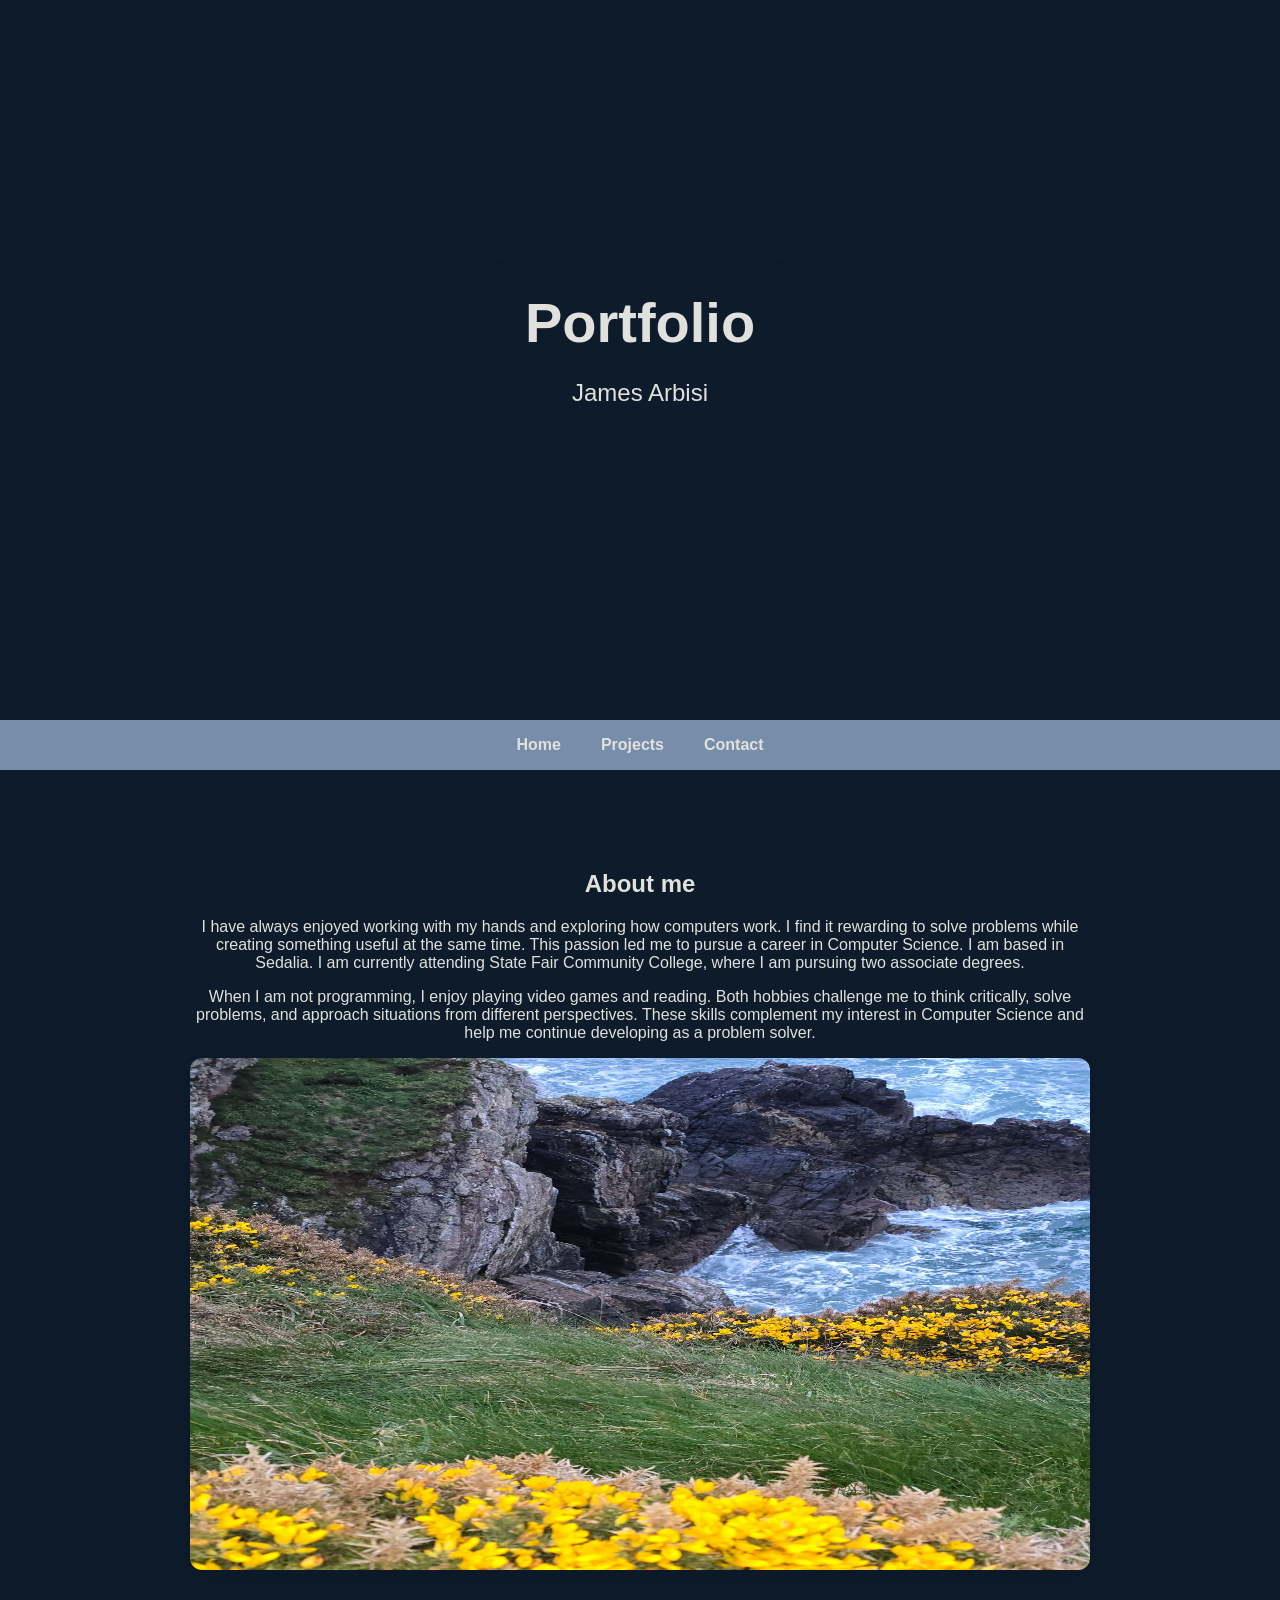
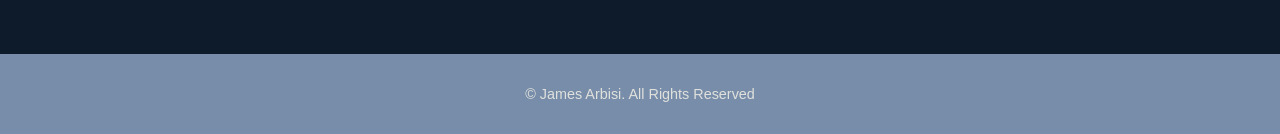
<file: Portfolio/index.html>
<!doctype html>
<html lang="en">
<head>
    <meta charset="utf-8">
    <meta http-equiv="refresh" content="0; url=html/index.html">
    <title>Portfolio</title>
</head>
<body>
    <a href="html/index.html">View Portfolio</a>
</body>
</html>
</file>
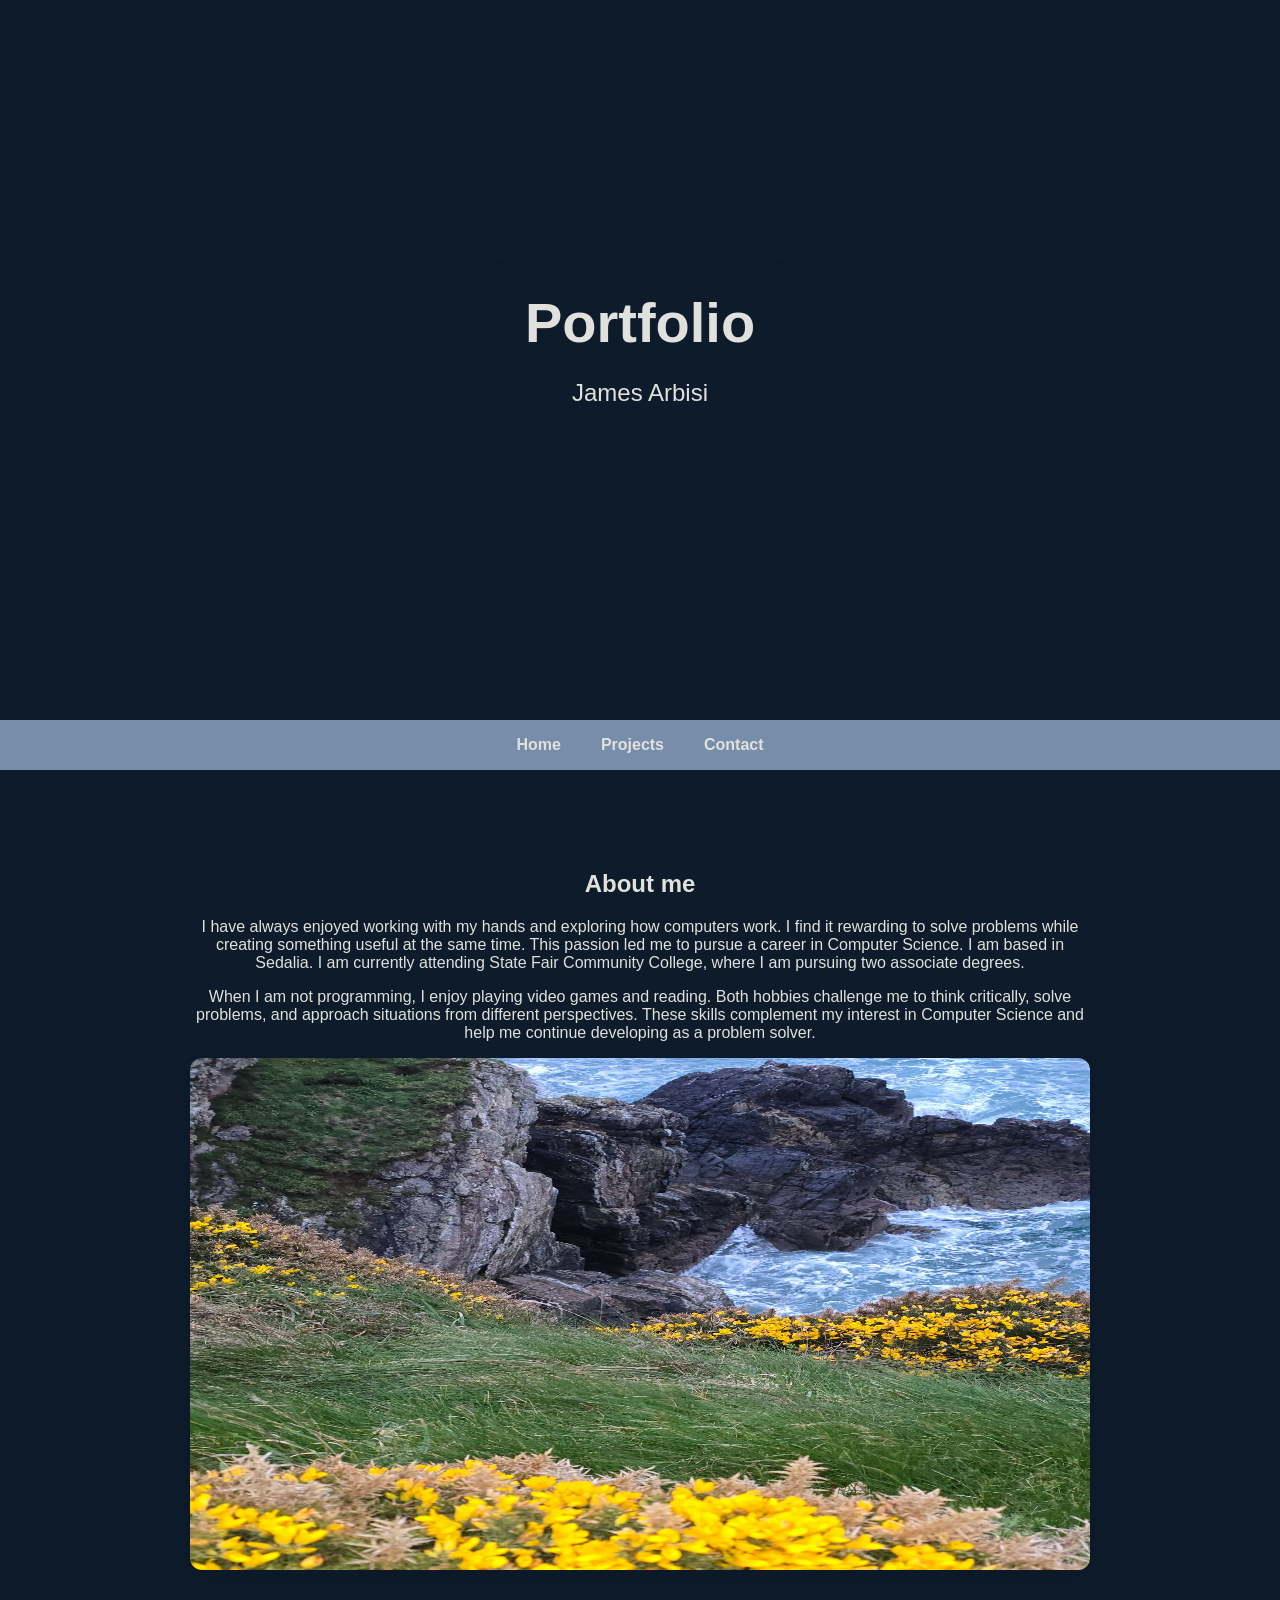
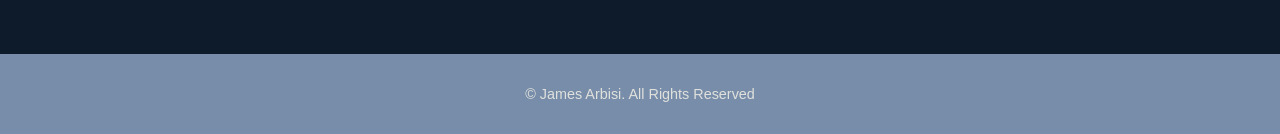
<file: Portfolio/html/index.html>
<!doctype html>
<html>
<head>
<meta charset="utf-8">
<title>Portfolio - About Me</title>
<link rel="stylesheet" href="../css/style.css">
</head>
<body>
	<header class="hero">
		<div class="hero-overlay">
			<h1>Portfolio</h1>
			<p>James Arbisi</p>
		</div>
	</header>
	
	<nav>
		<a href="index.html">Home</a>
		<a href="projects.html">Projects</a>
		<a href="contact.html">Contact</a>
	</nav>
	
	<main>
		<h2>About me</h2>
		<p>I have always enjoyed working with my hands and exploring how computers work. I find it rewarding to solve problems while creating something useful at the same time. This passion led me to pursue a career in Computer Science. I am based in Sedalia. I am currently attending State Fair Community College, where I am pursuing two associate degrees.</p>
		
		<p>When I am not programming, I enjoy playing video games and reading. Both hobbies challenge me to think critically, solve problems, and approach situations from different perspectives. These skills complement my interest in Computer Science and help me continue developing as a problem solver.</p>
		
		<img src="../images/LandscapeImage.jpg" width= "128" height= "512" alt="Landscape Image">
	</main>
	
	<footer>
		&copy; James Arbisi. All Rights Reserved
	</footer>
</body>
</html>
</file>
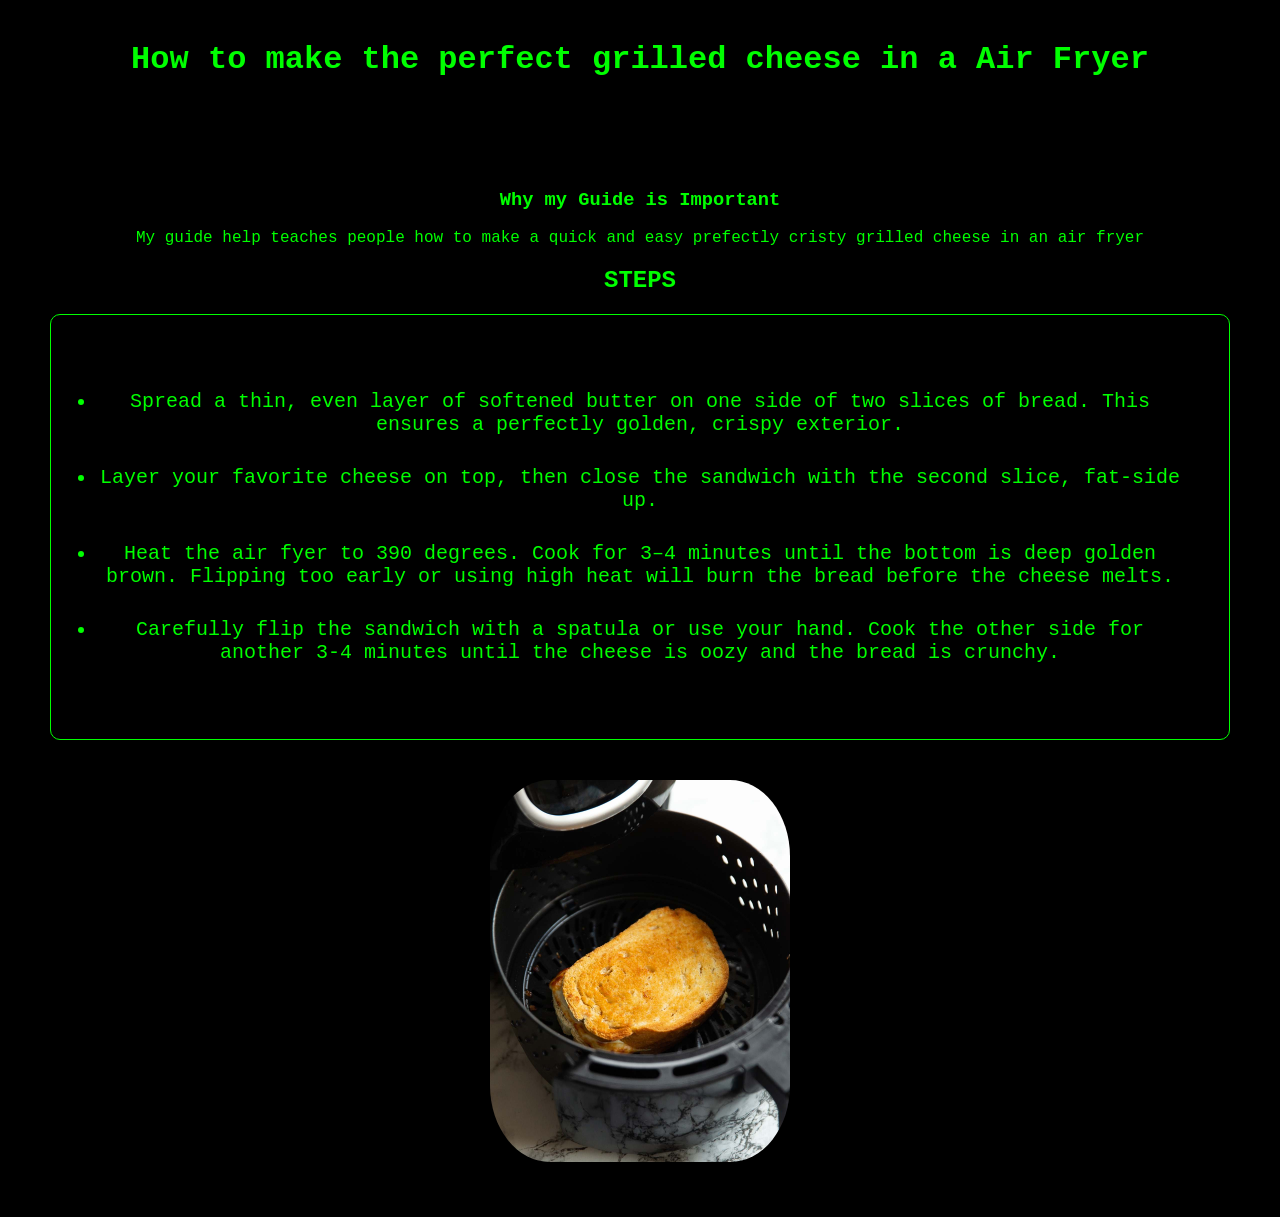
<file: Portfolio/projects/Web Project/index.html>
<!doctype html>
<html>
<head>
<meta charset="utf-8">
<title>How to Landing Page</title>
<link rel="stylesheet" href="css/styles.css">
</head>
<body>
	<header>
		<h1>How to make the perfect grilled cheese in a Air Fryer</h1>
	</header>
	
	<main>
	<!-- This site uses order list showing steps on how to make a perfect grilled cheese in an air fyer -->
	<section class="hero">
		<h3>Why my Guide is Important</h3>
		<p>My guide help teaches people how to make a quick and easy prefectly cristy grilled cheese in an air fryer</p>
		
		<h2>STEPS</h2>
		<ol class="hover-list">
			<li>Spread a thin, even layer of softened butter on one side of two slices 
			of bread. This ensures a perfectly golden, crispy exterior.</li>
			<li>Layer your favorite cheese on top, then close the sandwich with 
			the second slice, fat-side up.</li>
			<li>Heat the air fyer to 390 degrees. Cook for 3–4 minutes until the bottom is deep golden brown. 
			Flipping too early or using high heat will burn the bread before the cheese melts.</li>
			<li>Carefully flip the sandwich with a spatula or use your hand. Cook the other side for another 3-4 
			minutes until the cheese is oozy and the bread is crunchy.</li>
		</ol>
		
		<img src="images/air-fryer-grilled-cheese.jpg" alt="Grilled Cheese in a air fryer">
	</section>
	</main>
</body>
</html>
</file>
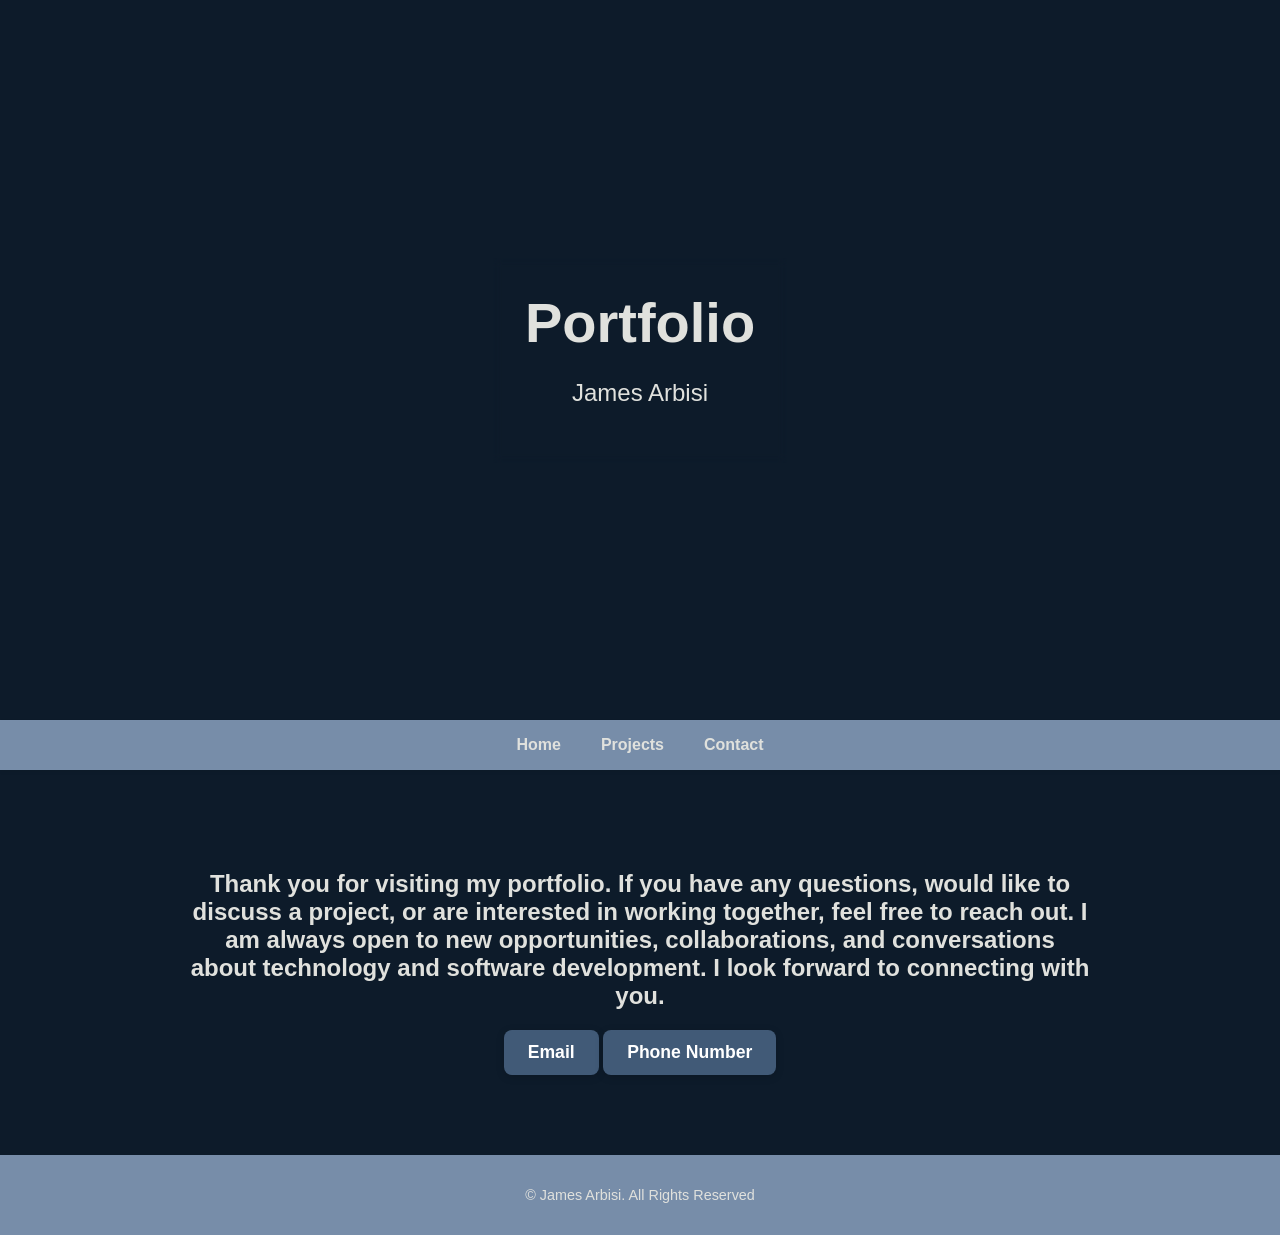
<file: Portfolio/html/contact.html>
<!doctype html>
<html>
<head>
<meta charset="utf-8">
<title>Portfolio - Contact</title>
<link rel="stylesheet" href="../css/style.css">
</head>
<body>
	<header class="hero">
		<div class="hero-overlay">
			<h1>Portfolio</h1>
			<p>James Arbisi</p>
		</div>
	</header>
	
	<nav>
		<a href="index.html">Home</a>
		<a href="projects.html">Projects</a>
		<a href="contact.html">Contact</a>
	</nav>
	
	<main>
		<h2>Thank you for visiting my portfolio. If you have any questions, would like to discuss a project, or are interested in working together, feel free to reach out. I am always open to new opportunities, collaborations, and conversations about technology and software development. I look forward to connecting with you.</h2>
		<a href="mailto:jarbisi505@gmail.com" class="contact-button">Email</a>
		<a href="tel:660-620-0823" class="contact-button">Phone Number</a>
	</main>
	
	<footer>
		&copy; James Arbisi. All Rights Reserved
	</footer>
</body>
</html>
</file>
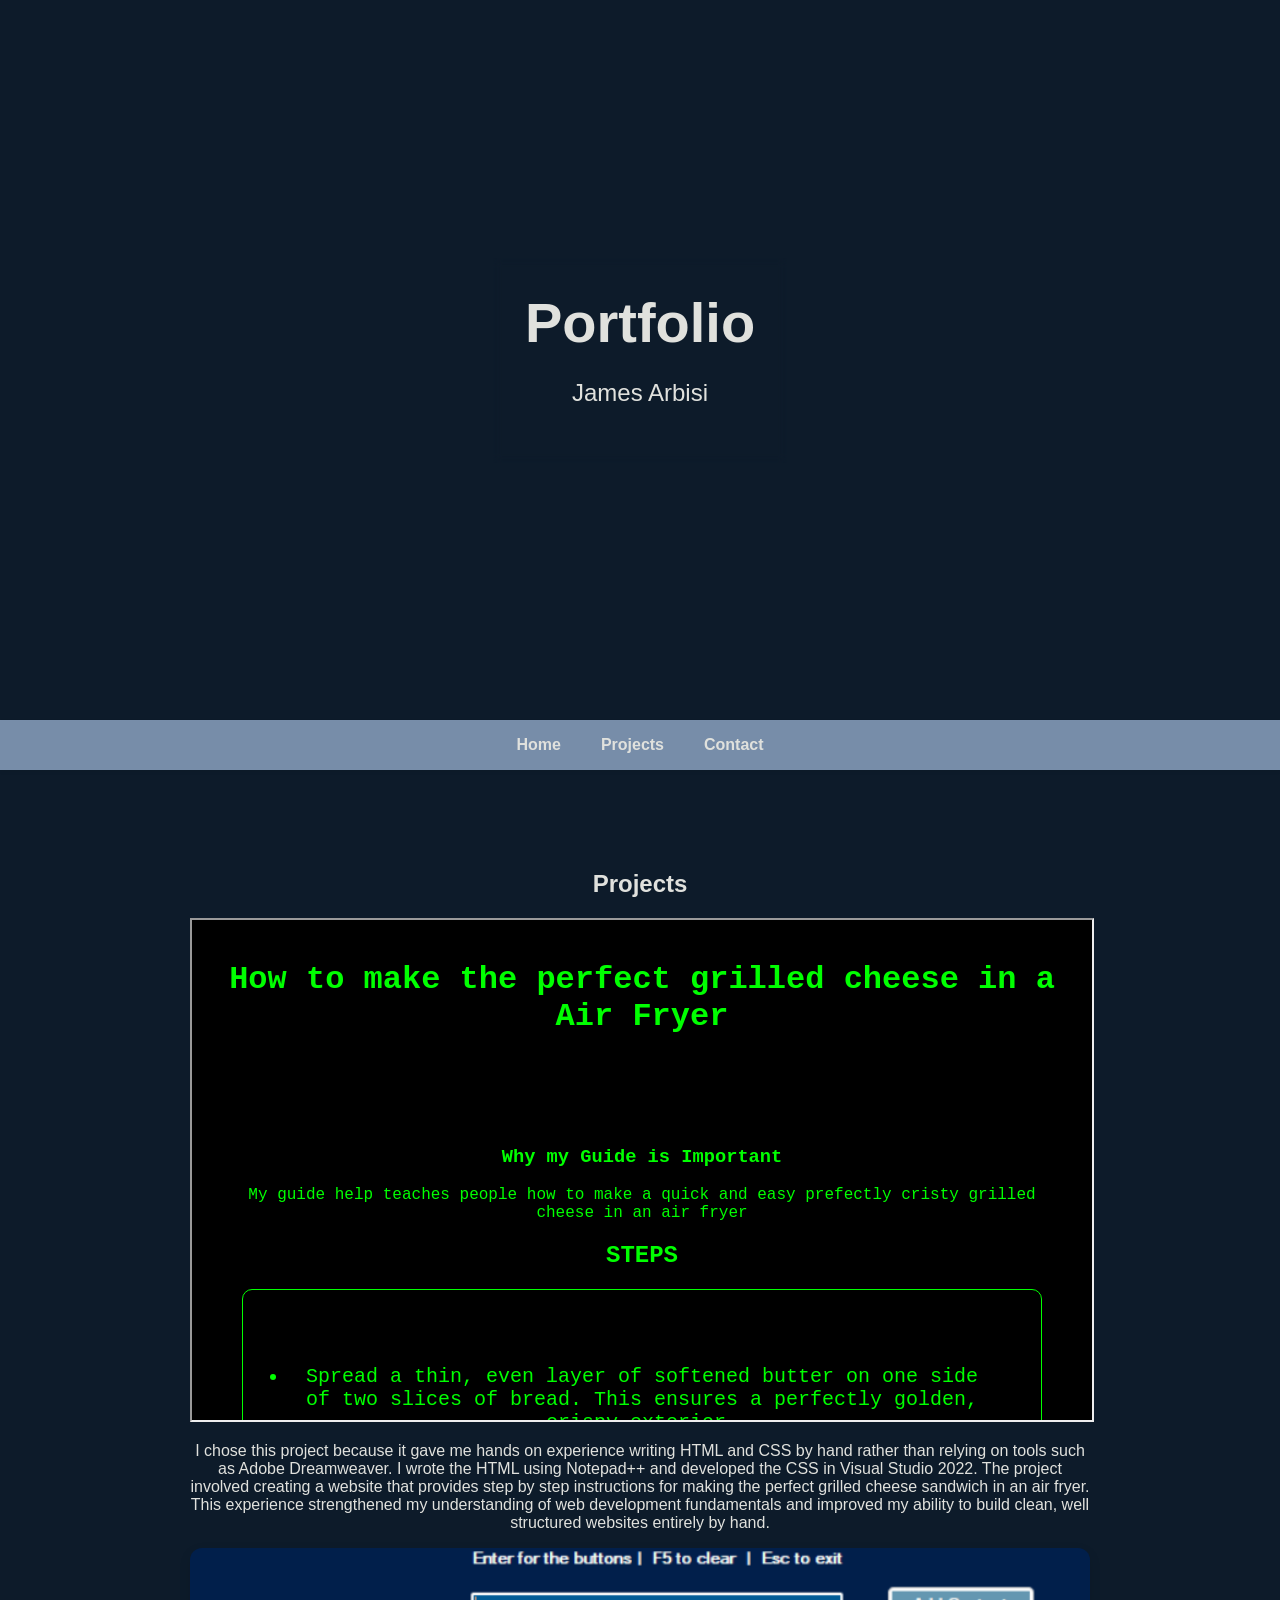
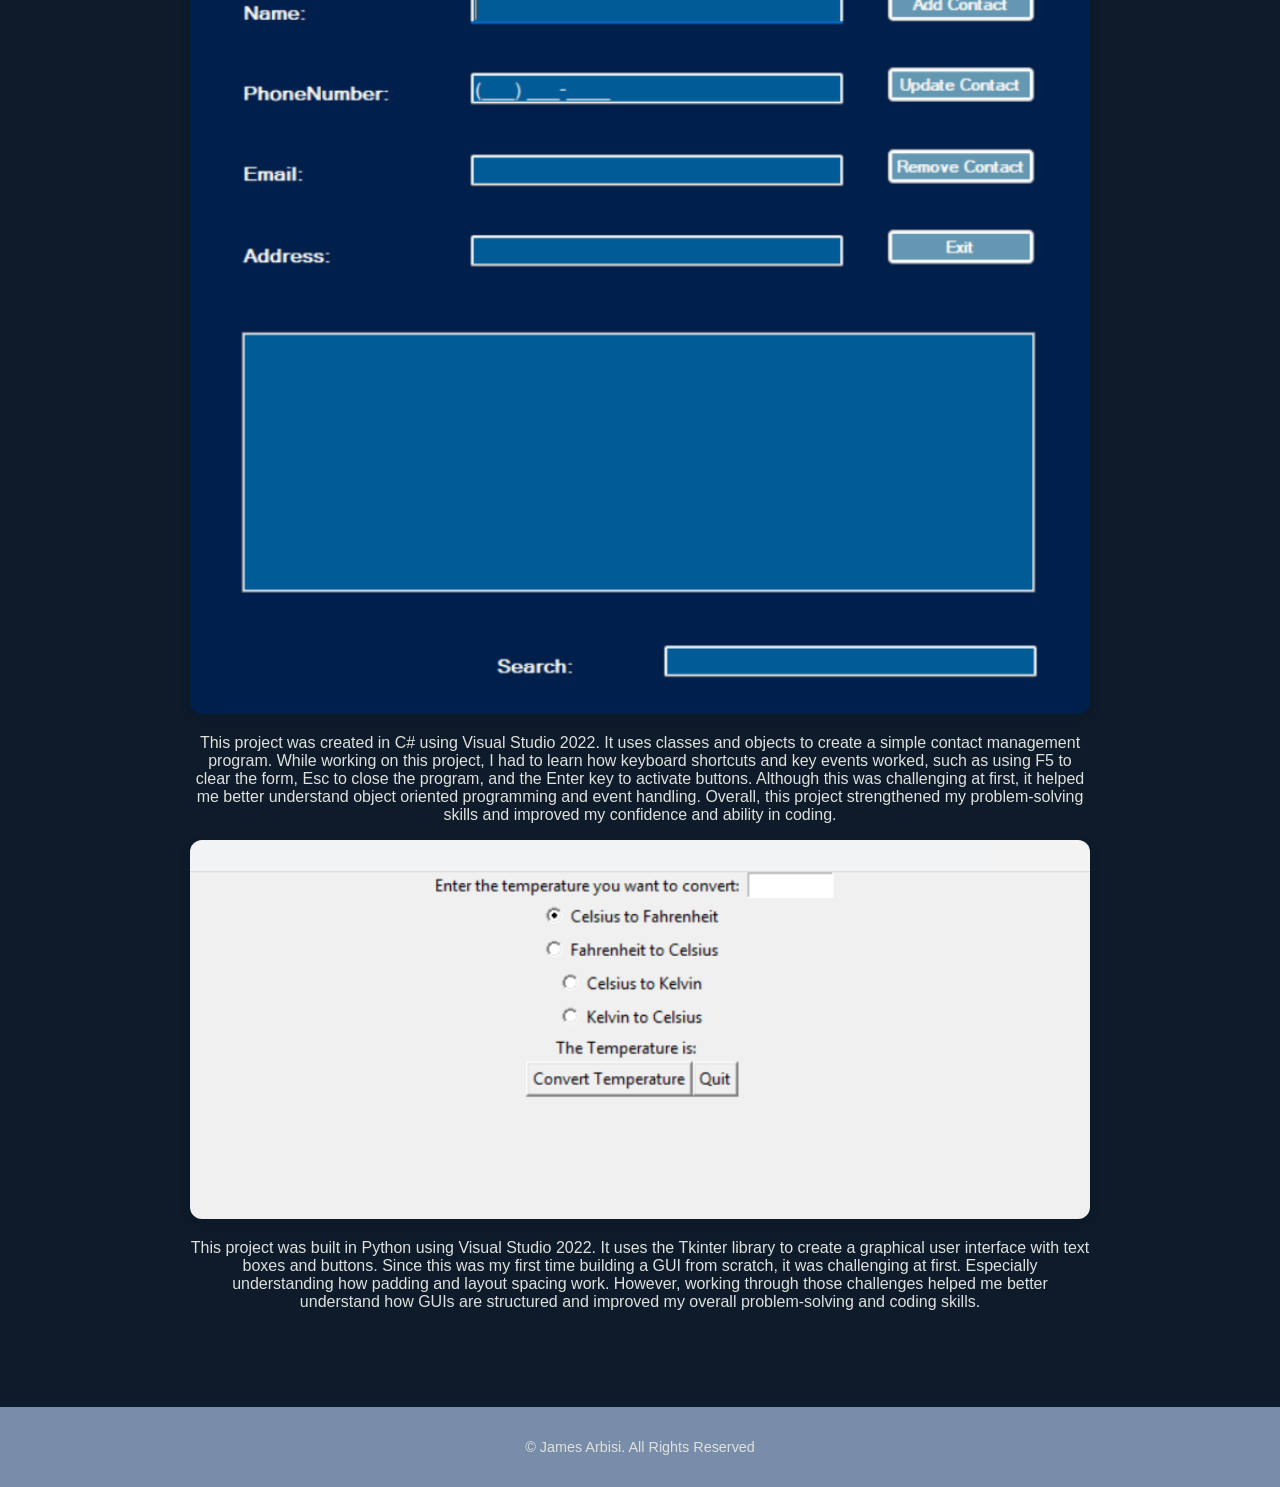
<file: Portfolio/html/projects.html>
<!doctype html>
<html>
<head>
<meta charset="utf-8">
<title>Portfolio - Projects</title>
<link rel="stylesheet" href="../css/style.css">
</head>
<body>
	<header class="hero">
		<div class="hero-overlay">
			<h1>Portfolio</h1>
			<p>James Arbisi</p>
		</div>
	</header>
	
	<nav>
		<a href="index.html">Home</a>
		<a href="projects.html">Projects</a>
		<a href="contact.html">Contact</a>
	</nav>
	
	<main>
		<h2>Projects</h2>
		<div>
			<iframe src="../projects/Web Project/index.html" width="100%" height="500px"></iframe>
			<p>I chose this project because it gave me hands on experience writing HTML and CSS by hand rather than relying on tools such as Adobe Dreamweaver. I wrote the HTML using Notepad++ and developed the CSS in Visual Studio 2022. The project involved creating a website that provides step by step instructions for making the perfect grilled cheese sandwich in an air fryer. This experience strengthened my understanding of web development fundamentals and improved my ability to build clean, well structured websites entirely by hand.</p>
		</div>
		
		<div>
			<img src="../images/ContactManager.png" alt="C# Project">
			<p>This project was created in C# using Visual Studio 2022. It uses classes and objects to create a simple contact management program. While working on this project, I had to learn how keyboard shortcuts and key events worked, such as using F5 to clear the form, Esc to close the program, and the Enter key to activate buttons. Although this was challenging at first, it helped me better understand object oriented programming and event handling. Overall, this project strengthened my problem-solving skills and improved my confidence and ability in coding.</p>
		</div>
		
		<div>
			<img src="../images/TemperatureConverter.png" alt="Python Project">
			<p>This project was built in Python using Visual Studio 2022. It uses the Tkinter library to create a graphical user interface with text boxes and buttons. Since this was my first time building a GUI from scratch, it was challenging at first. Especially understanding how padding and layout spacing work. However, working through those challenges helped me better understand how GUIs are structured and improved my overall problem-solving and coding skills.</p>
		</div>
	</main>
	
	<footer>
		&copy; James Arbisi. All Rights Reserved
	</footer>
</body>
</html>
</file>
<file: Portfolio/css/style.css>
/*=================================
	1. Base Layout & Tyography
=================================*/
body {
	font-family: -apple-system, BlinkMacSystemFont, 'Segoe UI', Roboto, sans-serif;
	background: #0d1b2a;
	color: #e0e1dd;
	margin: 0;
	padding: 0;
}

img {
	width: 100%;
	border-radius: 12px;
	box-shadow: 0 4px 12px rgba(0, 0, 0, 0.1);
	transition: transform 0.3s ease;
}

img:hover {
	transform: scale(1.02);
}

.contact-button {
	display: inline-block;
	padding: 0.75rem 1.5rem;
	background-color: #415a77;
	color: white;
	text-decoration: none;
	font-size: 1.1rem;
	font-weight: bold;
	border-radius: 8px;
	box-shadow: 0 2px 8px rgba(0, 0, 0, 0.15);
	transition: background-color 0.3s ease, transform 0.2s ease;
}

.contact-button:hover {
	background-color: #778da9;
	transform: translateY(-2px);
}

/*=================================
	2. Hero Section (Full Header)
=================================*/
.hero {
	position: relative;
	height: 80vh;
	display: flex;
	align-items: center;
	justify-content: center;
	text-align: center;
	color: #e0e1dd;
	overflow: hidden;
}

.hero h1 {
	margin: 0 0 1rem;
	font-size: 3.5rem;
}

.hero p {
	font-size: 1.5rem;
	color: #e0e1dd;
}

/* Overlay with blur and fade animation */
.hero-overlay {
	position: relative;
	z-index: 1;
	padding: 2rem;
	border-radius: blur(4px);
	backdrop-filter: blur(4px);
	animation: fadeSlideUp 1.2s ease-out both;
	animation-delay: 0.2s;
}

/*=================================
	3. Sticky Navigation Bar
=================================*/
nav {
	display: flex;
	justify-content: center;
	gap: 40px;
	background: #778da9;
	padding: 1rem;
	box-shadow: 0 2px 4px rgba(0, 0, 0, 0.05);
	position: sticky;
	top: 0;
	z-index: 1000;
}

nav a {
	text-decoration: none;
	color: #e0e1dd;
	font-weight: 600;
	transition: all 0.2s ease;
}

nav a:hover {
	color: #415a77;
}

/*=================================
	4. Main Content Area
=================================*/
main {
	max-width: 900px;
	margin: 3rem auto;
	padding: 2rem;
	z-index: 1;
	position: relative;
	text-align: center;
}

/*=================================
	5. Footer
=================================*/
footer {
	text-align: center;
	padding: 2rem;
	font-size: 0.9rem;
	background: #778da9;
	color: #e0e1dd;
}
</file>
<file: Portfolio/projects/Web Project/css/styles.css>
body {
    font-family: Consolas, "Andale Mono", "Lucida Console", "Lucida Sans Typewriter", Monaco, "Courier New", "monospace";
    margin: 0;
    padding: 0;
    background-color: black;
    color: #00ff00;
}

header , footer {
	background: black;
	color: #00ff00;
	text-align: center;
	padding: 20px;
}

.hero {
    text-align: center;
    padding: 50px;
    background: black;
}

ol {
    list-style: unset;
    border: 1px solid #00ff00;
    border-radius: 10px;
    padding: 45px;
    font-size: 20px;
}



img {
    width: 300px;
    height: auto;
    border-radius: 20%;
    margin-top: 20px;
}

.hover-list li {
    background: black;
    color: #00ff00;
    transition: 0.3s;
    margin: 30px 0;
}

.hero .hover-list li:hover {
    background: #00ff00;
    color: black;
    transform: scale(1.05);
}
</file>
